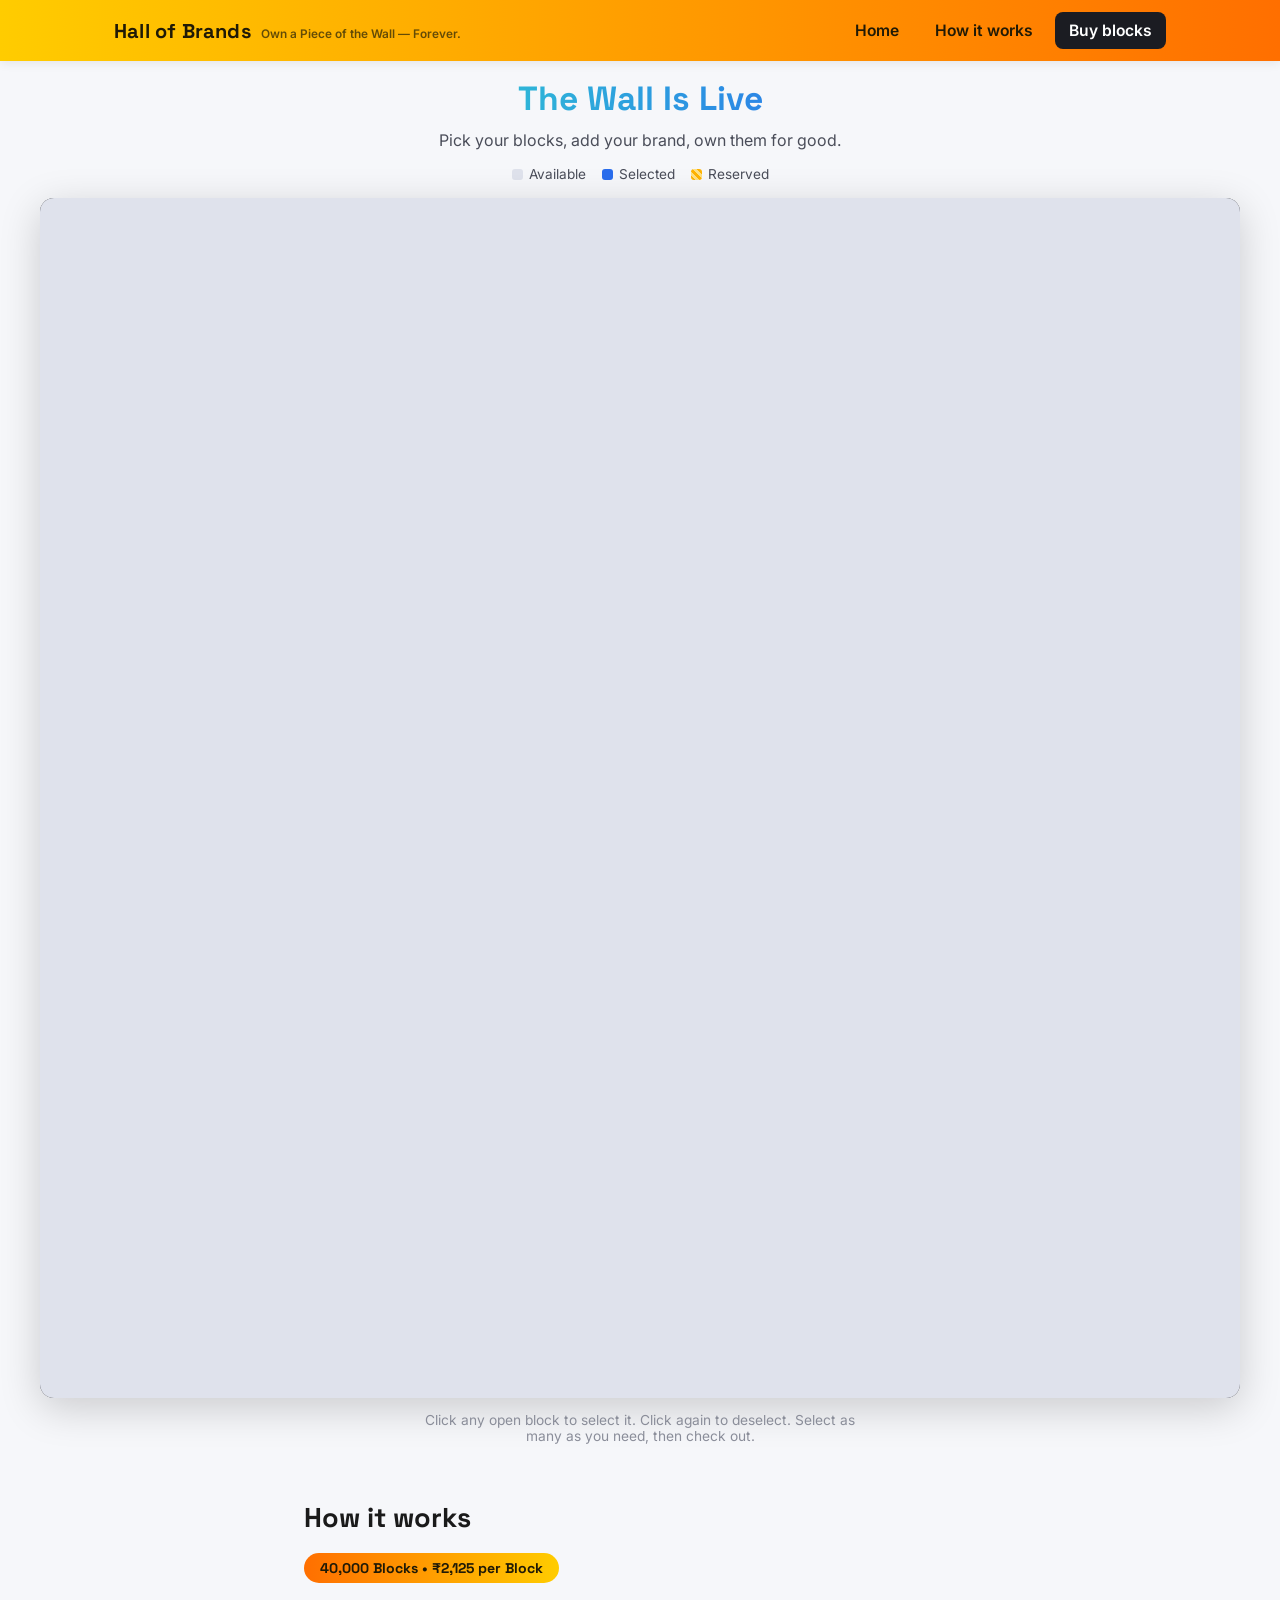
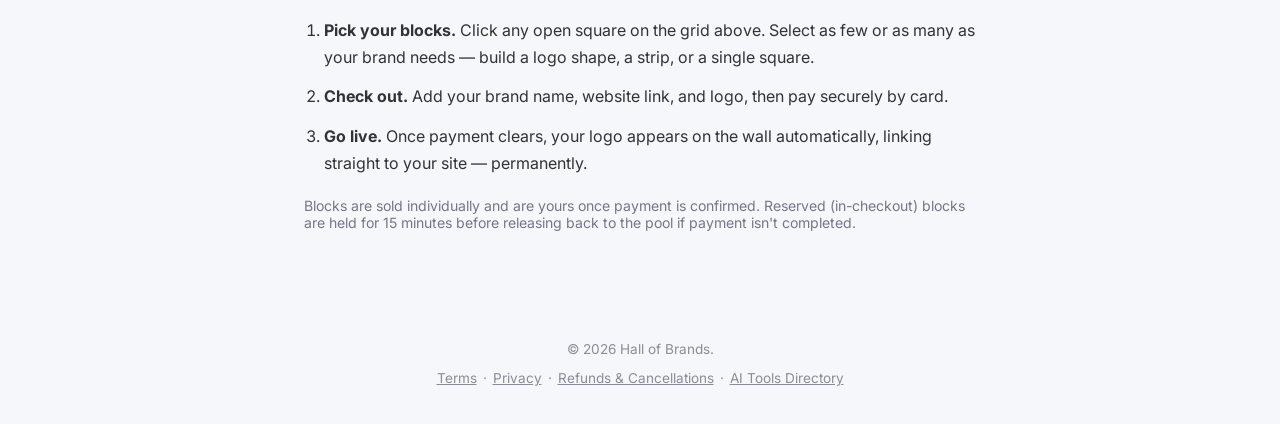
<file: index.html>
<!DOCTYPE html>
<html lang="en">
<head>
<!-- Google tag (gtag.js) -->
<script async src="https://www.googletagmanager.com/gtag/js?id=G-CM7V5YLDSZ"></script>
<script>
  window.dataLayer = window.dataLayer || [];
  function gtag(){dataLayer.push(arguments);}
  gtag('js', new Date());

  gtag('config', 'G-CM7V5YLDSZ');
</script>
<meta charset="UTF-8" />
<meta name="viewport" content="width=device-width, initial-scale=1" />
<title>Hall of Brands — Own a Piece of the Wall</title>
<meta name="description" content="1,000,000 pixel blocks. Pick yours, put your brand on them, own them forever." />
<link rel="preconnect" href="https://fonts.googleapis.com">
<link rel="preconnect" href="https://fonts.gstatic.com" crossorigin>
<link href="https://fonts.googleapis.com/css2?family=Space+Grotesk:wght@500;700&family=Inter:wght@400;500;600&display=swap" rel="stylesheet">
<link rel="stylesheet" href="hallofbrands.css?v=20" />
</head>
<body>

  <header class="main-nav">
    <div class="nav-inner">
      <div class="brand-group">
        <a href="#top" class="brand-mark">Hall of Brands</a>
        <span class="nav-tagline">Own a Piece of the Wall — Forever.</span>
      </div>
      <nav aria-label="Primary">
        <a href="#top">Home</a>
        <a href="#how">How it works</a>
        <a href="#grid-stage" class="nav-cta">Buy blocks</a>
      </nav>
    </div>
  </header>

  <main id="top">

    <section class="brand-container">
      <h1 class="main-title">The Wall Is Live</h1>
      <p class="site-tagline">Pick your blocks, add your brand, own them for good.</p>
    </section>

    <section id="grid-stage" class="grid-stage">
      <div class="grid-legend" aria-hidden="true">
        <span><i class="swatch swatch-available"></i>Available</span>
        <span><i class="swatch swatch-selected"></i>Selected</span>
        <span><i class="swatch swatch-pending"></i>Reserved</span>
      </div>

      <div id="grid" role="grid" aria-label="40,000-block pixel grid"></div>

      <p class="grid-hint">Click any open block to select it. Click again to deselect. Select as many as you need, then check out.</p>
    </section>

    <section id="how" class="page-section">
      <h2>How it works</h2>
      <p class="stat-strip">40,000 Blocks &bull; <span id="priceLabel">…</span> per Block</p>
      <ol class="how-steps">
        <li><strong>Pick your blocks.</strong> Click any open square on the grid above. Select as few or as many as your brand needs — build a logo shape, a strip, or a single square.</li>
        <li><strong>Check out.</strong> Add your brand name, website link, and logo, then pay securely by card.</li>
        <li><strong>Go live.</strong> Once payment clears, your logo appears on the wall automatically, linking straight to your site — permanently.</li>
      </ol>
      <p class="fine-print">Blocks are sold individually and are yours once payment is confirmed. Reserved (in-checkout) blocks are held for 15 minutes before releasing back to the pool if payment isn't completed.</p>
    </section>

  </main>

  <footer class="site-footer">
    <p>© <span id="year"></span> Hall of Brands.</p>
    <p class="footer-links">
      <a href="terms.html">Terms</a> &middot;
      <a href="privacy.html">Privacy</a> &middot;
      <a href="refund.html">Refunds &amp; Cancellations</a> &middot;
      <a href="https://www.allaidunia.com">AI Tools Directory</a>
    </p>
  </footer>

  <!-- Sticky selection bar -->
  <div id="selectionBar" class="selection-bar">
    <div class="selection-info">
      <strong id="selCount">0</strong> blocks selected · <span id="selPrice">₹0</span>
    </div>
    <div class="selection-actions">
      <button type="button" id="clearSelection" class="btn btn-ghost">Clear</button>
      <button type="button" id="buySelection" class="btn btn-primary">Buy selected blocks</button>
    </div>
  </div>

  <!-- Checkout modal -->
  <div id="checkoutModal" class="modal" aria-hidden="true">
    <div class="modal-content">
      <button type="button" class="close" aria-label="Close">&times;</button>
      <h2>Claim your blocks</h2>
      <p id="checkoutSummary" class="checkout-summary"></p>
      <form id="checkoutForm" novalidate>
        <label for="brandName">Brand name</label>
        <input type="text" id="brandName" name="brand" required maxlength="80" placeholder="e.g. Mama's Touch" />

        <label for="websiteUrl">Website link</label>
        <input type="text" id="websiteUrl" name="website" required placeholder="https://yourbrand.com" />

        <label for="contactEmail">Email</label>
        <input type="email" id="contactEmail" name="email" required placeholder="you@yourbrand.com" />

        <label for="logoFile">Block image</label>
        <input type="file" id="logoFile" name="logo" accept="image/png,image/jpeg,image/webp,image/svg+xml" required />
        <p class="field-hint">Doesn't have to be a logo — any image works (banner slice, artwork, meme, whatever fits your brand). Square images look best; they'll be cropped to fit your blocks.</p>

        <label for="hoverText">Hover text (optional)</label>
        <input type="text" id="hoverText" name="caption" maxlength="120" placeholder="e.g. Mama's Touch — handmade skincare" />
        <p class="field-hint">Shown as a tooltip when someone hovers over your block. Leave blank to just use your brand name.</p>

        <div id="checkoutError" class="checkout-error" role="alert" hidden></div>

        <button type="submit" class="btn btn-primary btn-block" id="checkoutSubmit">Continue to payment</button>
        <div id="paypalButtonContainer" hidden></div>
      </form>
    </div>
  </div>

  <script src="https://checkout.razorpay.com/v1/checkout.js"></script>
  <script src="hallofbrands.js?v=20"></script>
</body>
</html>
</file>
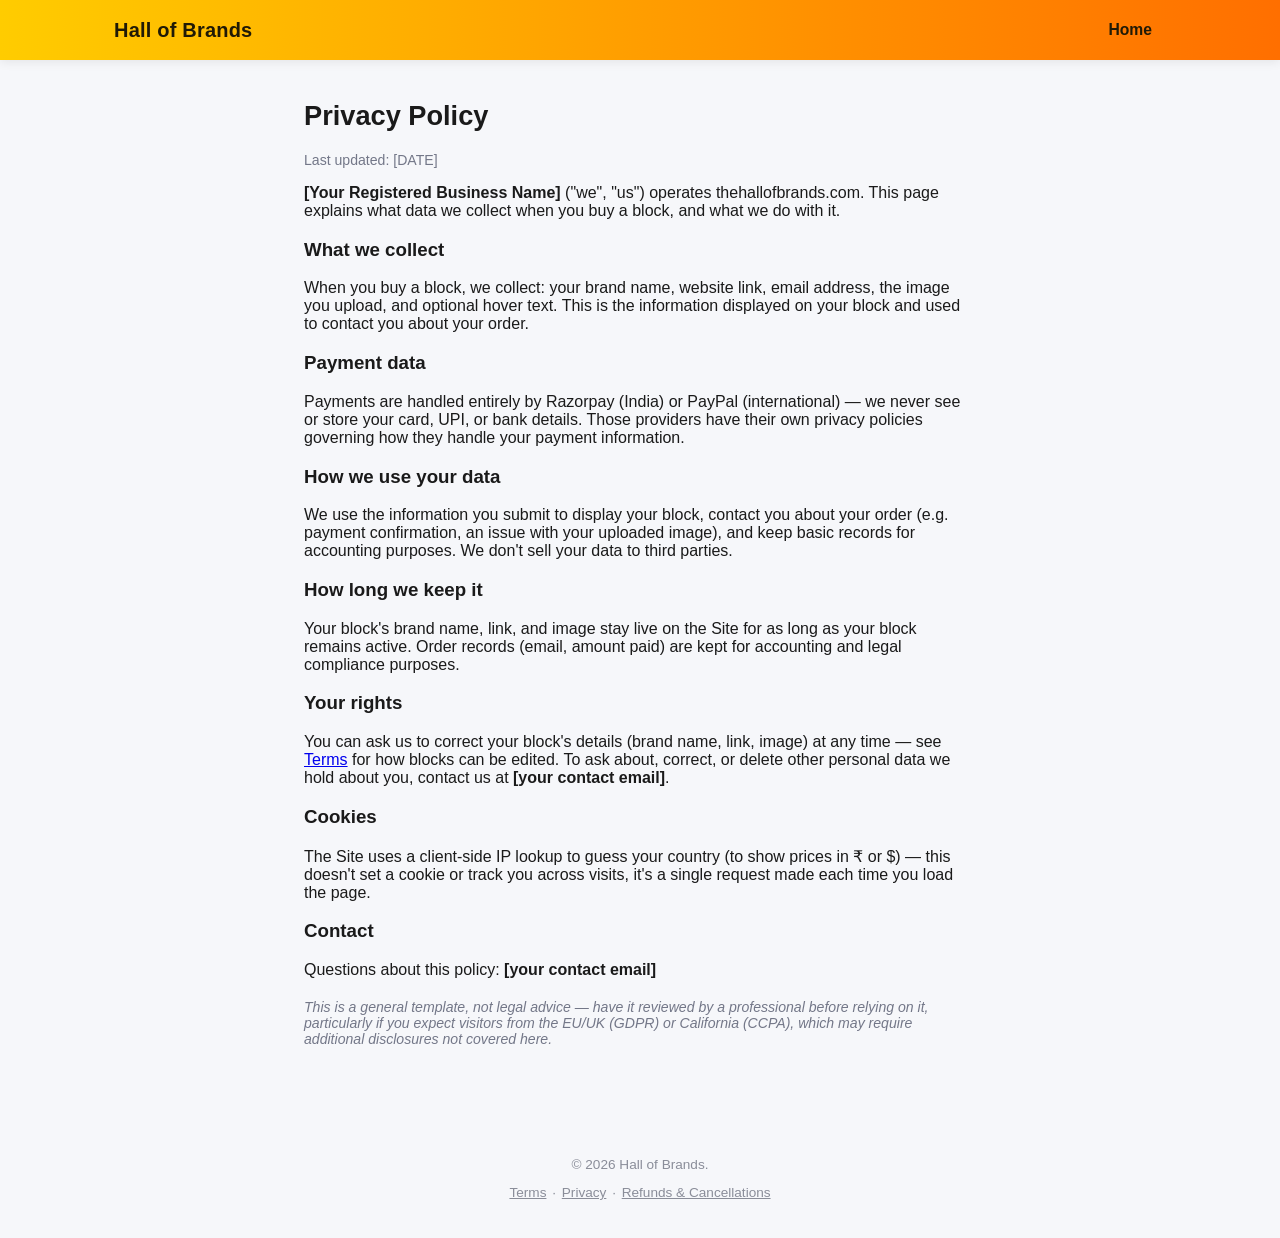
<file: privacy.html>
<!DOCTYPE html>
<html lang="en">
<head>
<meta charset="UTF-8" />
<meta name="viewport" content="width=device-width, initial-scale=1" />
<title>Privacy Policy — Hall of Brands</title>
<link rel="stylesheet" href="hallofbrands.css?v=15" />
</head>
<body>
  <header class="main-nav">
    <div class="nav-inner">
      <div class="brand-group">
        <a href="index.html" class="brand-mark">Hall of Brands</a>
      </div>
      <nav aria-label="Primary">
        <a href="index.html">Home</a>
      </nav>
    </div>
  </header>

  <main>
    <section class="page-section" style="margin-top: 40px;">
      <h2>Privacy Policy</h2>
      <p class="fine-print">Last updated: <!-- REPLACE with actual date before publishing --> [DATE]</p>

      <p><strong>[Your Registered Business Name]</strong> ("we", "us") operates thehallofbrands.com. This page
      explains what data we collect when you buy a block, and what we do with it.</p>

      <h3>What we collect</h3>
      <p>When you buy a block, we collect: your brand name, website link, email address, the image you upload,
      and optional hover text. This is the information displayed on your block and used to contact you about
      your order.</p>

      <h3>Payment data</h3>
      <p>Payments are handled entirely by Razorpay (India) or PayPal (international) — we never see or store your
      card, UPI, or bank details. Those providers have their own privacy policies governing how they handle your
      payment information.</p>

      <h3>How we use your data</h3>
      <p>We use the information you submit to display your block, contact you about your order (e.g. payment
      confirmation, an issue with your uploaded image), and keep basic records for accounting purposes.
      We don't sell your data to third parties.</p>

      <h3>How long we keep it</h3>
      <p>Your block's brand name, link, and image stay live on the Site for as long as your block remains active.
      Order records (email, amount paid) are kept for accounting and legal compliance purposes.</p>

      <h3>Your rights</h3>
      <p>You can ask us to correct your block's details (brand name, link, image) at any time — see
      <a href="terms.html">Terms</a> for how blocks can be edited. To ask about, correct, or delete other personal
      data we hold about you, contact us at <strong>[your contact email]</strong>.</p>

      <h3>Cookies</h3>
      <p>The Site uses a client-side IP lookup to guess your country (to show prices in ₹ or $) — this doesn't set
      a cookie or track you across visits, it's a single request made each time you load the page.</p>

      <h3>Contact</h3>
      <p>Questions about this policy: <strong>[your contact email]</strong></p>

      <p class="fine-print"><em>This is a general template, not legal advice — have it reviewed by a professional
      before relying on it, particularly if you expect visitors from the EU/UK (GDPR) or California (CCPA), which
      may require additional disclosures not covered here.</em></p>
    </section>
  </main>

  <footer class="site-footer">
    <p>© <span id="year"></span> Hall of Brands.</p>
    <p class="footer-links">
      <a href="terms.html">Terms</a> &middot;
      <a href="privacy.html">Privacy</a> &middot;
      <a href="refund.html">Refunds &amp; Cancellations</a>
    </p>
  </footer>

  <script>document.getElementById("year").textContent = new Date().getFullYear();</script>
</body>
</html>
</file>
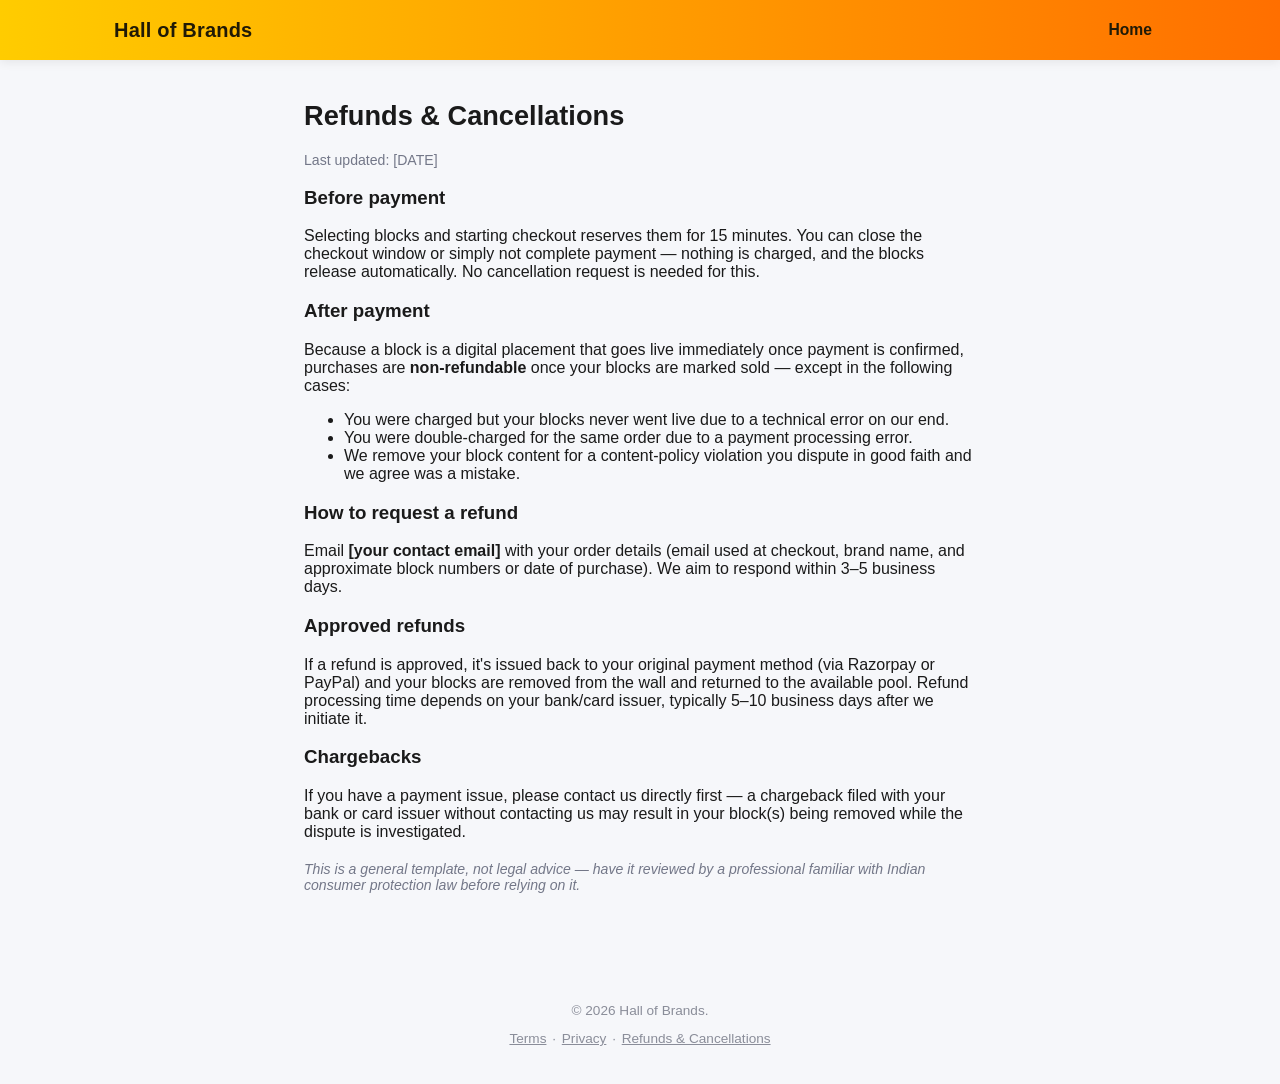
<file: refund.html>
<!DOCTYPE html>
<html lang="en">
<head>
<meta charset="UTF-8" />
<meta name="viewport" content="width=device-width, initial-scale=1" />
<title>Refunds &amp; Cancellations — Hall of Brands</title>
<link rel="stylesheet" href="hallofbrands.css?v=15" />
</head>
<body>
  <header class="main-nav">
    <div class="nav-inner">
      <div class="brand-group">
        <a href="index.html" class="brand-mark">Hall of Brands</a>
      </div>
      <nav aria-label="Primary">
        <a href="index.html">Home</a>
      </nav>
    </div>
  </header>

  <main>
    <section class="page-section" style="margin-top: 40px;">
      <h2>Refunds &amp; Cancellations</h2>
      <p class="fine-print">Last updated: <!-- REPLACE with actual date before publishing --> [DATE]</p>

      <h3>Before payment</h3>
      <p>Selecting blocks and starting checkout reserves them for 15 minutes. You can close the checkout window
      or simply not complete payment — nothing is charged, and the blocks release automatically. No cancellation
      request is needed for this.</p>

      <h3>After payment</h3>
      <p>Because a block is a digital placement that goes live immediately once payment is confirmed, purchases
      are <strong>non-refundable</strong> once your blocks are marked sold — except in the following cases:</p>
      <ul>
        <li>You were charged but your blocks never went live due to a technical error on our end.</li>
        <li>You were double-charged for the same order due to a payment processing error.</li>
        <li>We remove your block content for a content-policy violation you dispute in good faith and we
        agree was a mistake.</li>
      </ul>

      <h3>How to request a refund</h3>
      <p>Email <strong>[your contact email]</strong> with your order details (email used at checkout, brand
      name, and approximate block numbers or date of purchase). We aim to respond within 3–5 business days.</p>

      <h3>Approved refunds</h3>
      <p>If a refund is approved, it's issued back to your original payment method (via Razorpay or PayPal) and
      your blocks are removed from the wall and returned to the available pool. Refund processing time depends
      on your bank/card issuer, typically 5–10 business days after we initiate it.</p>

      <h3>Chargebacks</h3>
      <p>If you have a payment issue, please contact us directly first — a chargeback filed with your bank or
      card issuer without contacting us may result in your block(s) being removed while the dispute is
      investigated.</p>

      <p class="fine-print"><em>This is a general template, not legal advice — have it reviewed by a professional
      familiar with Indian consumer protection law before relying on it.</em></p>
    </section>
  </main>

  <footer class="site-footer">
    <p>© <span id="year"></span> Hall of Brands.</p>
    <p class="footer-links">
      <a href="terms.html">Terms</a> &middot;
      <a href="privacy.html">Privacy</a> &middot;
      <a href="refund.html">Refunds &amp; Cancellations</a>
    </p>
  </footer>

  <script>document.getElementById("year").textContent = new Date().getFullYear();</script>
</body>
</html>
</file>
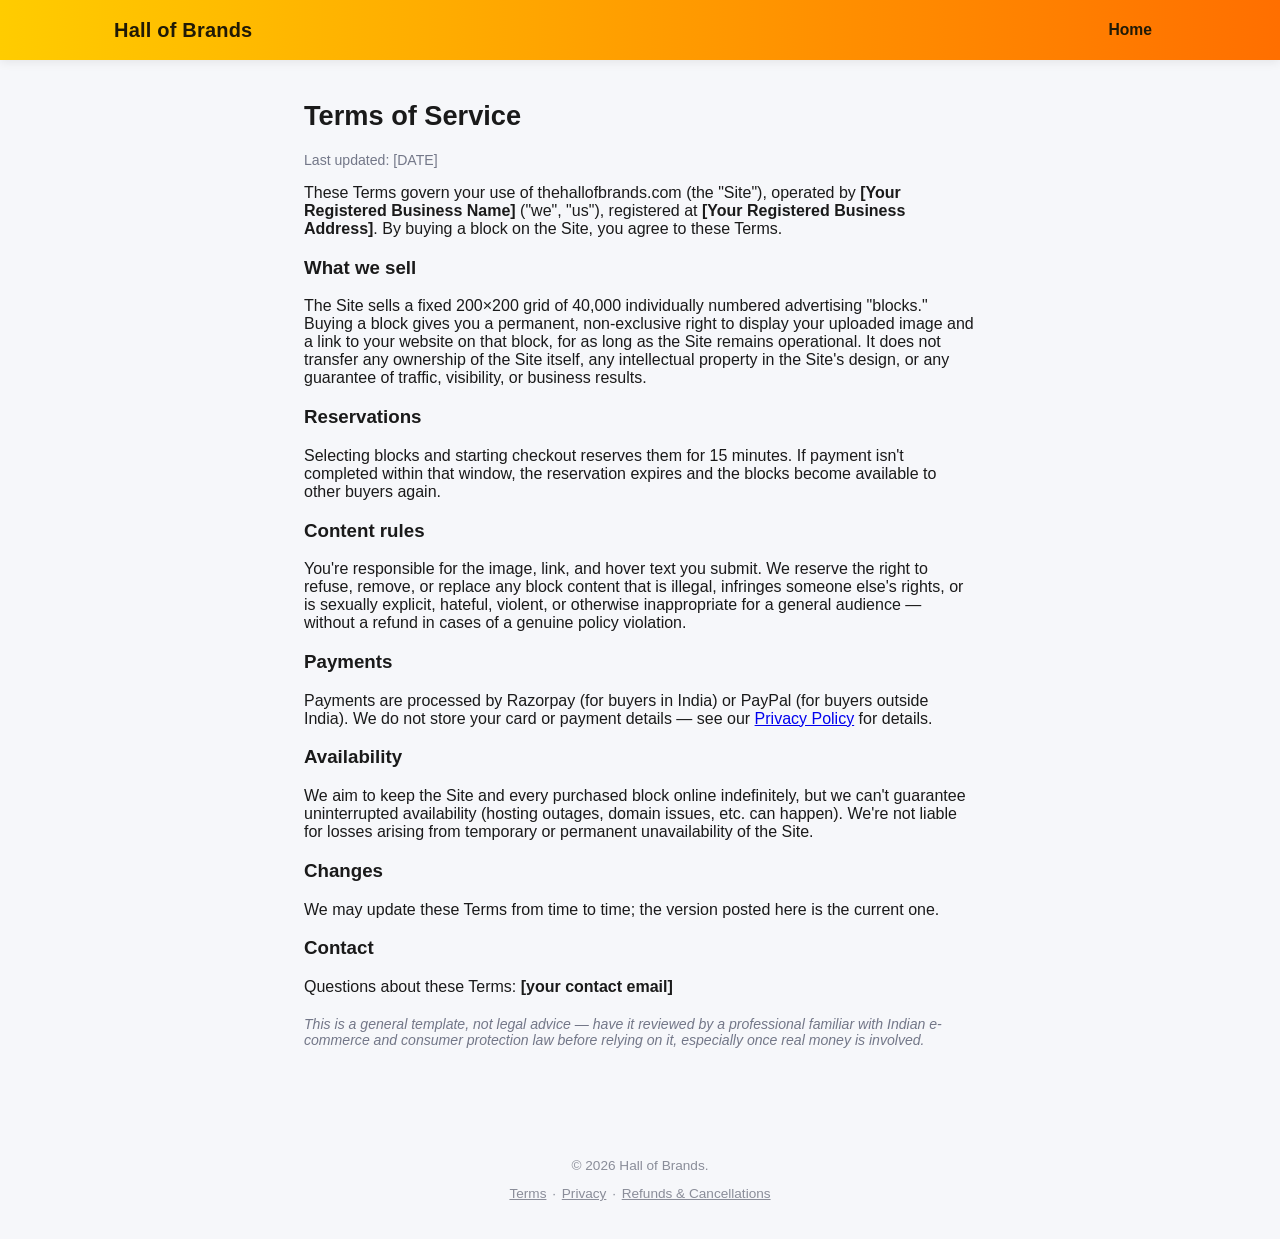
<file: terms.html>
<!DOCTYPE html>
<html lang="en">
<head>
<meta charset="UTF-8" />
<meta name="viewport" content="width=device-width, initial-scale=1" />
<title>Terms of Service — Hall of Brands</title>
<link rel="stylesheet" href="hallofbrands.css?v=15" />
</head>
<body>
  <header class="main-nav">
    <div class="nav-inner">
      <div class="brand-group">
        <a href="index.html" class="brand-mark">Hall of Brands</a>
      </div>
      <nav aria-label="Primary">
        <a href="index.html">Home</a>
      </nav>
    </div>
  </header>

  <main>
    <section class="page-section" style="margin-top: 40px;">
      <h2>Terms of Service</h2>
      <p class="fine-print">Last updated: <!-- REPLACE with actual date before publishing --> [DATE]</p>

      <p>These Terms govern your use of thehallofbrands.com (the "Site"), operated by
      <strong>[Your Registered Business Name]</strong> ("we", "us"), registered at
      <strong>[Your Registered Business Address]</strong>. By buying a block on the Site, you agree to these Terms.</p>

      <h3>What we sell</h3>
      <p>The Site sells a fixed 200×200 grid of 40,000 individually numbered advertising "blocks." Buying a block
      gives you a permanent, non-exclusive right to display your uploaded image and a link to your website on that
      block, for as long as the Site remains operational. It does not transfer any ownership of the Site itself,
      any intellectual property in the Site's design, or any guarantee of traffic, visibility, or business results.</p>

      <h3>Reservations</h3>
      <p>Selecting blocks and starting checkout reserves them for 15 minutes. If payment isn't completed within
      that window, the reservation expires and the blocks become available to other buyers again.</p>

      <h3>Content rules</h3>
      <p>You're responsible for the image, link, and hover text you submit. We reserve the right to refuse, remove,
      or replace any block content that is illegal, infringes someone else's rights, or is sexually explicit,
      hateful, violent, or otherwise inappropriate for a general audience — without a refund in cases of a
      genuine policy violation.</p>

      <h3>Payments</h3>
      <p>Payments are processed by Razorpay (for buyers in India) or PayPal (for buyers outside India). We do not
      store your card or payment details — see our <a href="privacy.html">Privacy Policy</a> for details.</p>

      <h3>Availability</h3>
      <p>We aim to keep the Site and every purchased block online indefinitely, but we can't guarantee uninterrupted
      availability (hosting outages, domain issues, etc. can happen). We're not liable for losses arising from
      temporary or permanent unavailability of the Site.</p>

      <h3>Changes</h3>
      <p>We may update these Terms from time to time; the version posted here is the current one.</p>

      <h3>Contact</h3>
      <p>Questions about these Terms: <strong>[your contact email]</strong></p>

      <p class="fine-print"><em>This is a general template, not legal advice — have it reviewed by a professional
      familiar with Indian e-commerce and consumer protection law before relying on it, especially once real money
      is involved.</em></p>
    </section>
  </main>

  <footer class="site-footer">
    <p>© <span id="year"></span> Hall of Brands.</p>
    <p class="footer-links">
      <a href="terms.html">Terms</a> &middot;
      <a href="privacy.html">Privacy</a> &middot;
      <a href="refund.html">Refunds &amp; Cancellations</a>
    </p>
  </footer>

  <script>document.getElementById("year").textContent = new Date().getFullYear();</script>
</body>
</html>
</file>
<file: hallofbrands.css>
:root {
  --gold-start: #ffcc00;
  --gold-end: #ff6f00;
  --teal: #30cfd0;
  --blue: #2a6ded;
  --paper: #f6f7fa;
  --ink: #1a1a1a;
  --stage: #1b1c22;
  --available: #dfe2ec;
  --available-hover: #c7ccdc;
  --selected: #2a6ded;
  --sold-shadow: rgba(0,0,0,0.35);
  --radius: 14px;
  --font-display: 'Space Grotesk', 'Segoe UI', Arial, sans-serif;
  --font-body: 'Inter', 'Segoe UI', Arial, sans-serif;
}

* { box-sizing: border-box; }

body {
  margin: 0;
  font-family: var(--font-body);
  background: var(--paper);
  color: var(--ink);
}

#top { scroll-margin-top: 76px; }

/* ---------- Nav ---------- */
.main-nav {
  position: sticky;
  top: 0;
  z-index: 100;
  background: linear-gradient(90deg, var(--gold-start) 0%, var(--gold-end) 100%);
  box-shadow: 0 2px 10px rgba(0,0,0,0.08);
}
.nav-inner {
  max-width: 1100px;
  margin: 0 auto;
  display: flex;
  align-items: center;
  justify-content: space-between;
  padding: 12px 24px;
}
.brand-mark {
  font-family: var(--font-display);
  font-weight: 700;
  font-size: 1.25rem;
  color: #201a06;
  text-decoration: none;
  letter-spacing: 0.2px;
}
.brand-group {
  display: flex;
  align-items: baseline;
  gap: 10px;
}
.nav-tagline {
  font-size: 0.74rem;
  font-weight: 600;
  color: #4a3a08;
  opacity: 0.85;
  white-space: nowrap;
}
.main-nav nav {
  display: flex;
  align-items: center;
  gap: 8px;
}
.main-nav nav a {
  color: #201a06;
  font-weight: 600;
  text-decoration: none;
  font-size: 0.98rem;
  padding: 9px 14px;
  border-radius: 8px;
  transition: background 0.15s;
}
.main-nav nav a:hover,
.main-nav nav a:focus-visible {
  background: rgba(255,255,255,0.45);
}
.main-nav nav a.nav-cta {
  background: #1b1c22;
  color: #fff;
}
.main-nav nav a.nav-cta:hover { background: #33343d; }

/* ---------- Hero ---------- */
.brand-container {
  text-align: center;
  max-width: 560px;
  margin: 16px auto 2px auto;
  padding: 0 20px;
}
.main-title {
  font-family: var(--font-display);
  font-size: 2.1rem;
  font-weight: 700;
  margin: 0 0 8px 0;
  background: linear-gradient(90deg, var(--teal) 0%, var(--blue) 100%);
  -webkit-background-clip: text;
  background-clip: text;
  color: transparent;
}
.site-tagline {
  font-size: 1rem;
  line-height: 1.5;
  color: #4a4d59;
  margin: 0;
}
.stat-strip {
  font-family: var(--font-display);
  font-size: 0.88rem;
  font-weight: 700;
  color: #201a06;
  background: linear-gradient(90deg, var(--gold-end) 0%, var(--gold-start) 100%);
  display: inline-block;
  padding: 6px 16px;
  border-radius: 999px;
  margin: 0 0 18px 0;
}
.grid-stats {
  font-size: 0.85rem;
  color: #8a8d99;
  margin: 8px 0 0 0;
  font-variant-numeric: tabular-nums;
}

/* ---------- Grid stage ---------- */
.grid-stage {
  max-width: 1300px;
  margin: 0 auto 56px auto;
  padding: 12px 20px 0;
  display: flex;
  flex-direction: column;
  align-items: center;
}
.grid-legend {
  display: flex;
  flex-wrap: wrap;
  gap: 16px;
  justify-content: center;
  font-size: 0.85rem;
  color: #4a4d59;
  margin-bottom: 16px;
}
.grid-legend span { display: inline-flex; align-items: center; gap: 6px; }
.swatch {
  display: inline-block;
  width: 11px;
  height: 11px;
  border-radius: 3px;
}
.swatch-available { background: var(--available); }
.swatch-selected { background: var(--selected); }
.swatch-pending { background: repeating-linear-gradient(45deg, #ffb300, #ffb300 3px, #ffe082 3px, #ffe082 6px); }

.grid-hint {
  text-align: center;
  font-size: 0.86rem;
  color: #8a8d99;
  margin: 14px 0 0 0;
  max-width: 440px;
}

/* Seamless, edge-to-edge grid like the original million-dollar-pixel sites —
   no gaps between cells (that's what caused the dark grid-line look), and
   every cell sized as a FRACTION of the container width (1fr) rather than a
   fixed px value. That means the whole grid always fits inside the screen
   width exactly, on any device, with zero horizontal scroll — the same way
   a 1000x1000 image scales to fit a browser window. Vertical scroll to see
   the rest of a very tall square grid is fine; horizontal scroll is not. */
#grid {
  margin: 0 auto;
  display: grid;
  grid-template-columns: repeat(200, 1fr);
  grid-template-rows: repeat(200, 1fr);
  gap: 0;
  width: 100%;
  max-width: 1200px;
  aspect-ratio: 1 / 1;
  background: var(--stage);
  border-radius: var(--radius);
  box-shadow: 0 10px 40px rgba(0,0,0,0.18);
  overflow: hidden; /* clips the corner cells to the container's rounded corners */
}

.cell {
  width: 100%;
  height: 100%;
  background: var(--available);
  cursor: pointer;
}
.cell:hover { filter: brightness(0.93); }
.cell.is-selected { background: var(--selected); }
.cell.is-pending {
  background: repeating-linear-gradient(45deg, #ffb300, #ffb300 3px, #ffe082 3px, #ffe082 6px);
  cursor: not-allowed;
}
.cell.is-sold-wrap {
  display: block;
  width: 100%;
  height: 100%;
  line-height: 0; /* removes the default inline-image gap under the <a> */
}
.cell.is-sold-wrap img {
  width: 100%;
  height: 100%;
  display: block;
  object-fit: cover; /* fills the tile fully, cropping the logo to fit rather than squashing it */
}

/* ---------- How it works ---------- */
.page-section {
  max-width: 720px;
  margin: 0 auto 72px auto;
  padding: 0 24px;
}
.page-section h2 {
  font-family: var(--font-display);
  font-size: 1.7rem;
  color: var(--ink);
  margin-bottom: 18px;
}
.how-steps {
  padding-left: 20px;
  color: #333;
  line-height: 1.7;
}
.how-steps li { margin-bottom: 12px; }
.fine-print {
  font-size: 0.88rem;
  color: #737788;
  margin-top: 20px;
}

.site-footer {
  text-align: center;
  color: #8a8d99;
  font-size: 0.85rem;
  padding: 24px;
}
.footer-links { margin-top: 6px; }
.footer-links a { color: #8a8d99; margin: 0 2px; }

/* ---------- Selection bar ---------- */
.selection-bar {
  position: fixed;
  left: 50%;
  bottom: 20px;
  transform: translate(-50%, 120%);
  opacity: 0;
  pointer-events: none;
  transition: transform 0.2s ease, opacity 0.2s ease;
  background: #1b1c22;
  color: #fff;
  border-radius: 999px;
  padding: 12px 12px 12px 22px;
  display: flex;
  align-items: center;
  gap: 18px;
  box-shadow: 0 10px 30px rgba(0,0,0,0.25);
  z-index: 200;
}
.selection-bar.is-visible {
  transform: translate(-50%, 0);
  opacity: 1;
  pointer-events: auto;
}
.selection-info { font-size: 0.95rem; white-space: nowrap; }
.selection-actions { display: flex; gap: 8px; }

.btn {
  font-family: var(--font-body);
  font-weight: 600;
  font-size: 0.92rem;
  border: none;
  border-radius: 999px;
  padding: 10px 18px;
  cursor: pointer;
}
.btn-primary { background: linear-gradient(90deg, var(--teal), var(--blue)); color: #fff; }
.btn-primary:hover { filter: brightness(1.06); }
.btn-primary:disabled { opacity: 0.6; cursor: not-allowed; }
.btn-ghost { background: rgba(255,255,255,0.12); color: #fff; }
.btn-ghost:hover { background: rgba(255,255,255,0.2); }
.btn-block { width: 100%; margin-top: 18px; border-radius: 10px; padding: 13px; font-size: 1rem; }
#paypalButtonContainer { margin-top: 18px; min-height: 45px; }

/* ---------- Modal ---------- */
.modal {
  display: none;
  position: fixed;
  inset: 0;
  background: rgba(15,15,20,0.55);
  z-index: 300;
  align-items: center;
  justify-content: center;
  padding: 20px;
}
.modal.is-open { display: flex; }
.modal-content {
  background: #fff;
  width: 100%;
  max-width: 420px;
  border-radius: 16px;
  padding: 32px 28px 28px;
  position: relative;
  box-shadow: 0 20px 60px rgba(0,0,0,0.25);
}
.modal-content h2 {
  font-family: var(--font-display);
  margin: 0 0 6px 0;
  font-size: 1.4rem;
}
.checkout-summary { color: #555; font-size: 0.92rem; margin: 0 0 18px 0; }
.close {
  position: absolute;
  top: 14px;
  right: 16px;
  font-size: 1.5rem;
  background: none;
  border: none;
  cursor: pointer;
  color: #444;
  line-height: 1;
}
#checkoutForm label {
  display: block;
  font-size: 0.85rem;
  font-weight: 600;
  margin: 14px 0 6px;
  color: #333;
}
#checkoutForm input {
  width: 100%;
  padding: 10px 12px;
  border: 1px solid #d9dbe3;
  border-radius: 8px;
  font-size: 0.95rem;
  font-family: var(--font-body);
}
#checkoutForm input:focus-visible {
  outline: 2px solid var(--blue);
  outline-offset: 1px;
}
.field-hint { font-size: 0.78rem; color: #888; margin: 6px 0 0; }
.checkout-error {
  margin-top: 14px;
  padding: 10px 12px;
  background: #fdecea;
  border: 1px solid #f4c7c3;
  color: #9c2c22;
  border-radius: 8px;
  font-size: 0.85rem;
}

a:focus-visible,
button:focus-visible,
.cell:focus-visible {
  outline: 2px solid var(--blue);
  outline-offset: 2px;
}

@media (max-width: 900px) {
  .main-title { font-size: 1.8rem; }
  .nav-tagline { display: none; }
}

@media (max-width: 560px) {
  .selection-bar {
    flex-direction: column;
    align-items: stretch;
    width: calc(100% - 32px);
    border-radius: 16px;
    padding: 14px;
  }
  .selection-actions { justify-content: stretch; }
  .selection-actions .btn { flex: 1; }
}

@media (prefers-reduced-motion: reduce) {
  .selection-bar { transition: none; }
}
</file>
